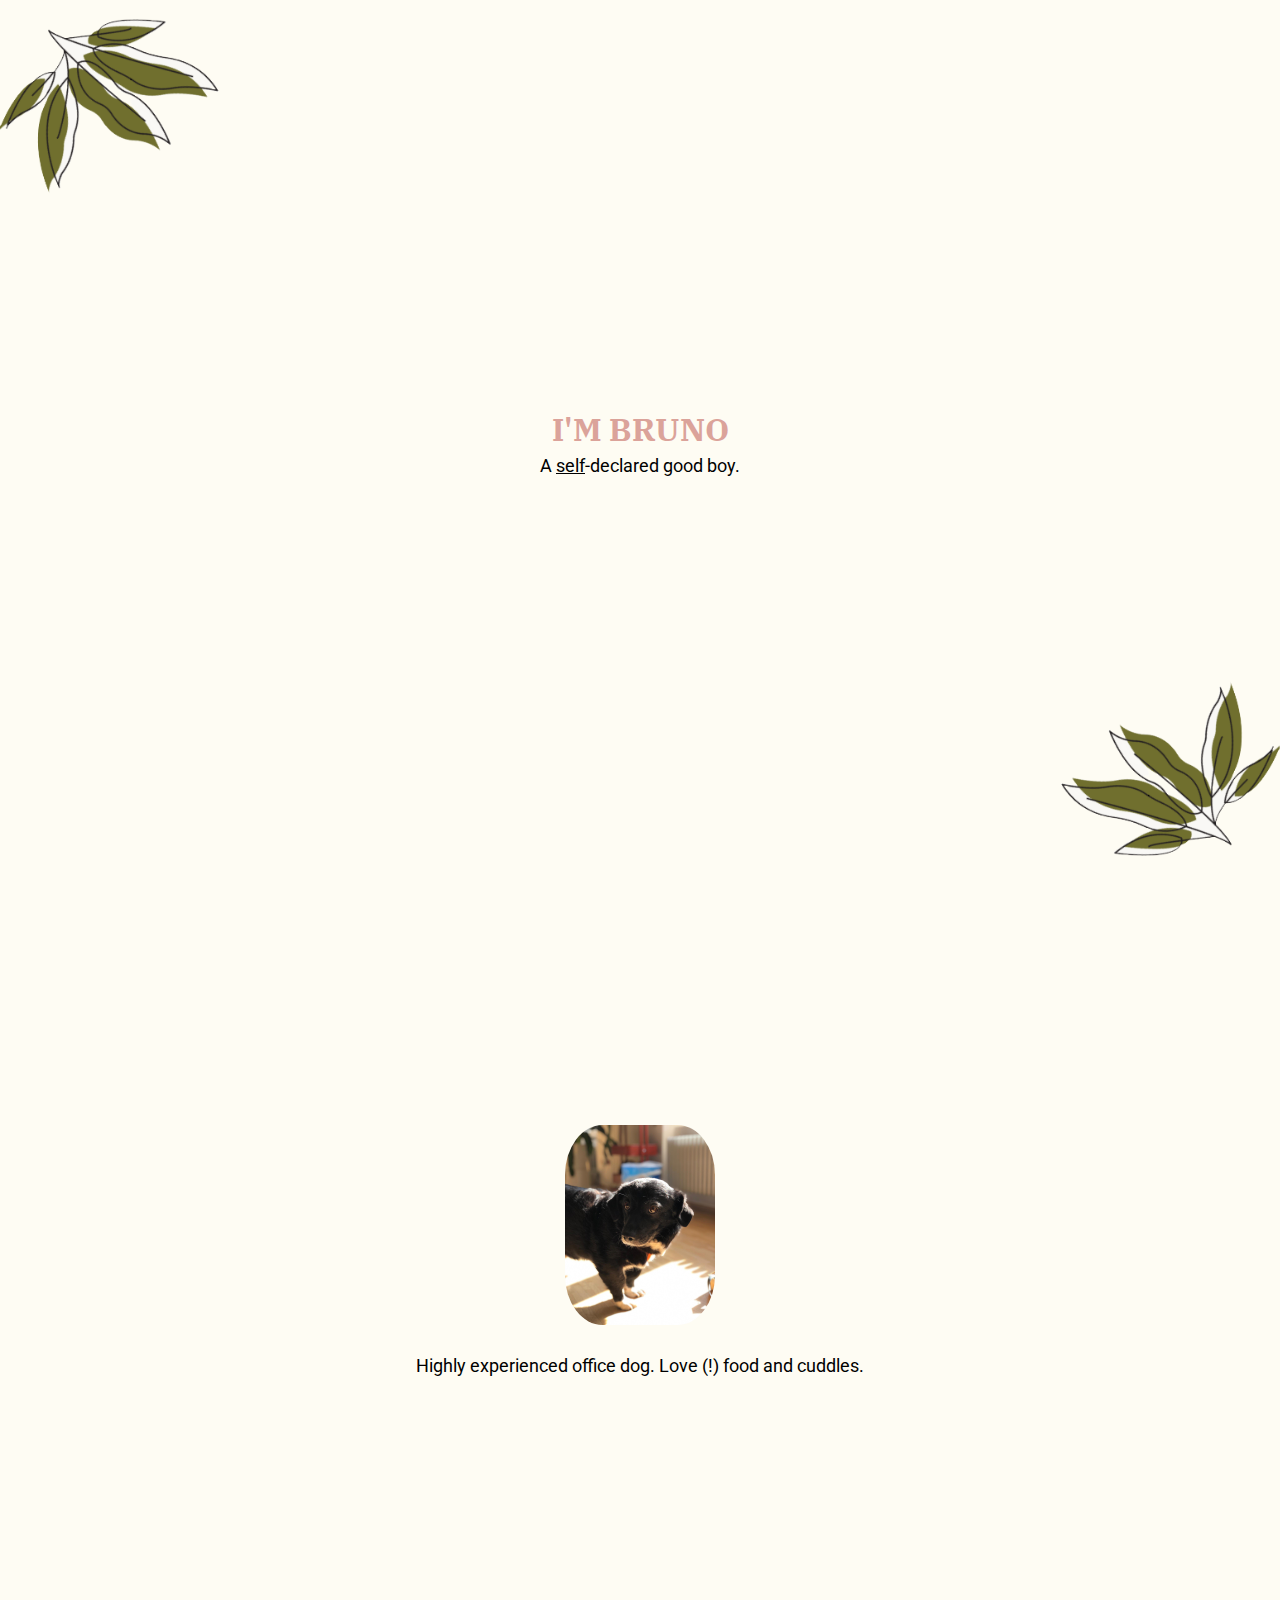
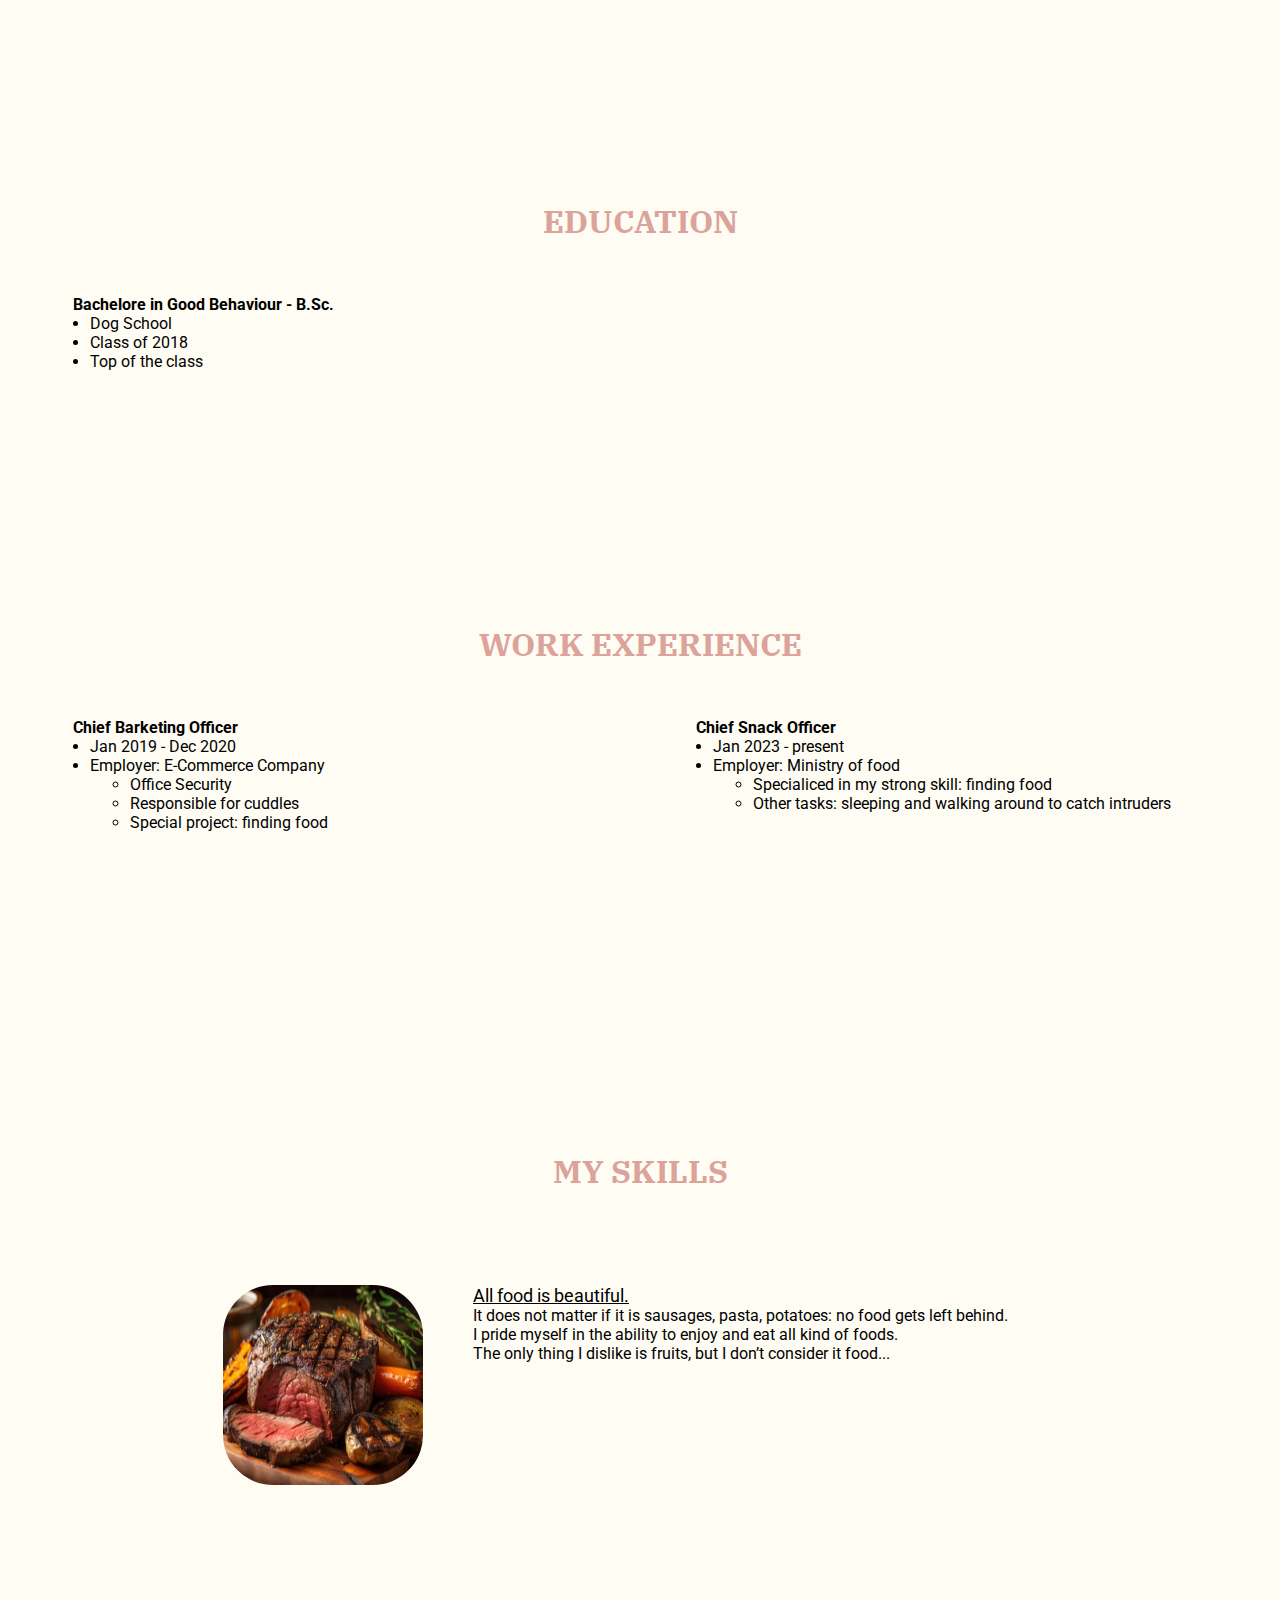
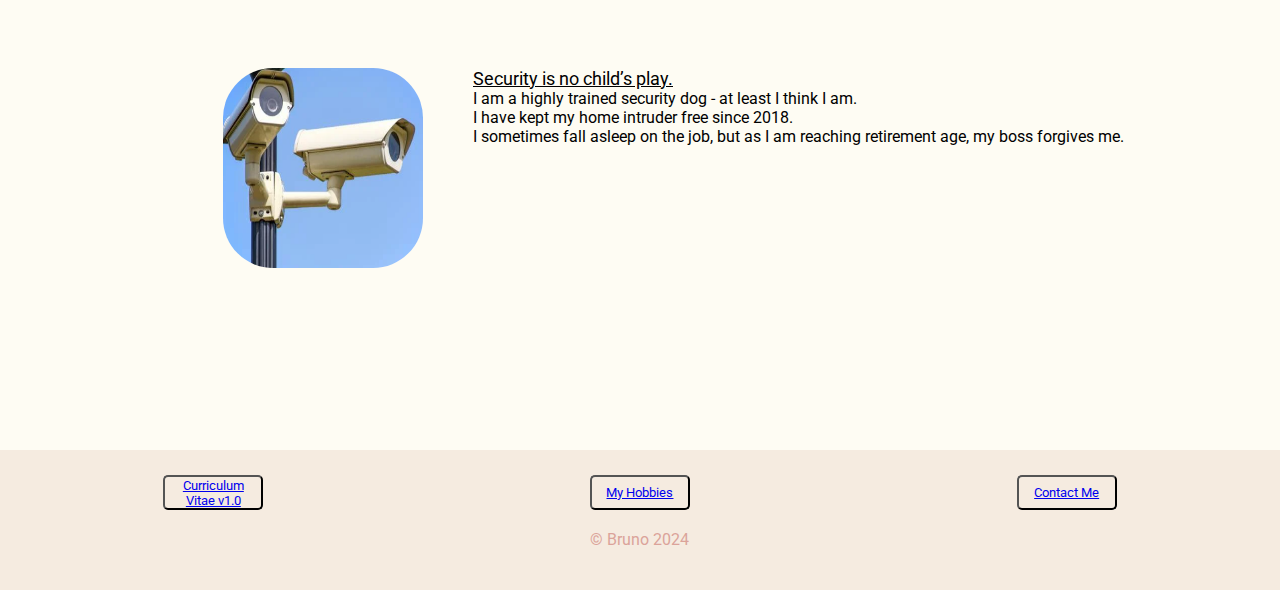
<file: index.html>
<!DOCTYPE html>
<html lang="en">
<head>
    <meta charset="UTF-8">
    <meta name="viewport" content="width=device-width, initial-scale=1.0">
    <title>I am Bruno</title>

    <!-- Stylesheet CSS -->
    <link rel="stylesheet" href="./style.css">
    <!-- IBM Plex Serif + Roboo -->
    <link rel="preconnect" href="https://fonts.googleapis.com">
    <link rel="preconnect" href="https://fonts.gstatic.com" crossorigin>
    <link href="https://fonts.googleapis.com/css2?family=IBM+Plex+Serif&family=Roboto&display=swap" rel="stylesheet">    
</head>

<body>
    <!-- Hero Section: Start page -->
    <section id="start-page">
        <div class="top-container">
            <div class="farn-top">
                <img class="farn" src="./images/Farn.png" alt="picture of a farn">
            </div>
            <h1 class="h-serif">I'm Bruno</h1>
            <p class="text">A <span class="underline">self</span>-declared good boy.</p>
            <div class="farn-bottom">
                <img class="farn" src="./images/Farn.png" alt="picture of a farn ">
            </div>
        </div>
    </section>

    <!-- Hero Section: About me -->
    <section id="About-me">
        <div class="mid-container">
            <div class="picture-row-1">
                <img class="my-pictures-main" src="./images/Brunos picture_2.JPG" alt="picture of a dog">
            </div>
            <div>
                <p class="text">Highly experienced office dog. Love (!) food and cuddles.</p>
            </div>
        </div>
    </section>

    <!-- Features: Education -->
    <section id="Education">
        <div class="edu-container">
            <div class="table-heading">
                <h2 class="h-serif"> Education</h2>
            </div>
            <div class="table-1">
                <h3 class="h3">Bachelore in Good Behaviour - B.Sc.</h3>
                <ul id="list-padding">
                    <li class="list-text">Dog School</li>
                    <li class="list-text"> Class of 2018</li>
                    <li class="list-text">Top of the class</li>
                </ul>
            </div>
            <div id="table-sub-heading" class="table-heading">
                <h2 class="h-serif">Work Experience</h2>
            </div>
            <div class="table-2-1">
                <h3 class="h3">Chief Barketing Officer</h3>
                <ul id="list-padding">
                    <li class="list-text">Jan 2019 - Dec 2020</li>
                    <li class="list-text">Employer: E-Commerce Company</li>
                    <ul id="list-padding" class="list-text">
                        <li class="list-text">Office Security</li>
                        <li class="list-text">Responsible for cuddles</li>
                        <li class="list-text">Special project: finding food</li>
                    </ul>
                </ul>
            </div>
            <div class="table-2-2">
                <h3 class="h3">Chief Snack Officer</h3> 
                <ul id="list-padding">
                    <li class="list-text">Jan 2023 - present</li>
                    <li class="list-text">Employer: Ministry of food</li>
                    <ul id="list-padding" class="list-text">
                        <li class="list-text">Specialiced in my strong skill: finding food</li>
                        <li class="list-text">Other tasks: sleeping and walking around to catch intruders</li>
                        </ul>
                    </ul>
                </ul>
            </div>
        </div>
    </section>

    <!-- Features: Skills -->
    <section id="skills"">
        <div class="skill-container">
            <div class="table-heading">
                <h2 class="h-serif">My Skills</h2>
            </div>
            <div class="picture-row-2">
                <img class="my-pictures" src="./images/steak.png" alt="picture of a steak">
            </div>
            <div class="text-positioning">
                <p class="list-text"><span class="underline">All food is beautiful.</span><br>
                    It does not matter if it is sausages, pasta, potatoes: no food gets left behind. <br>
                    I pride myself in the ability to enjoy and eat all kind of foods. <br>
                    The only thing I dislike is fruits, but I don’t consider it food...</p>
            </div>
            <div class="picture-row-2">
                <img class="my-pictures" src="./images/security.png" alt="picture of security cameras">
            </div>
            <div class="text-positioning">
                <p class="list-text"><span class="underline">Security is no child’s play.</span><br>
                    I am a highly trained security dog - at least I think I am.  <br>
                    I have kept my home intruder free since 2018. <br>
                    I sometimes fall asleep on the job, but as I am reaching retirement age, my boss forgives me.</p>
            </div>
        </div>

    </section>

    <!-- Footer + Link to CV -->
    <section id="Footer">
        <div class="footer-container">
            <div class="footerFlex">
                <button class="button"><a class="footerLink" href="https://niclas-bb.github.io/Brunos-Resume/">Curriculum Vitae v1.0</a></button>
            </div>
            <div class="footerFlex">
                <button class="button"><a class="footerLink" href="./public/hobbies.html">My Hobbies</a></button>
            </div>
            <div class="footerFlex">
                <button class="button"><a class="footerLink" href="./public/contact.html">Contact Me</a></button>
            </div>
            <p>© Bruno 2024</p>
            
        </div>  
    </section>

</body>
</html>
</file>
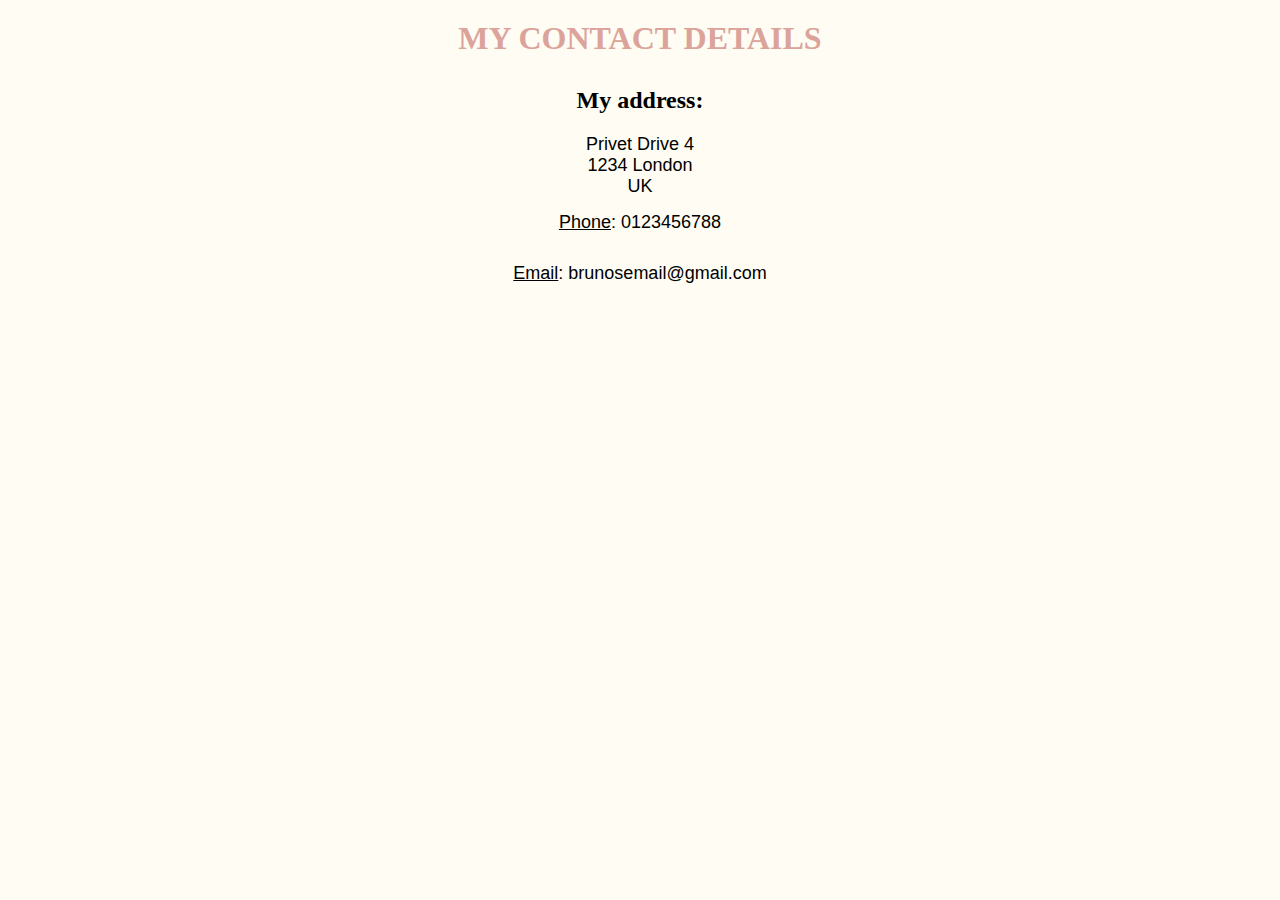
<file: public/contact.html>
<!DOCTYPE html>
<html lang="en">
<head>
    <meta charset="UTF-8">
    <meta name="viewport" content="width=device-width, initial-scale=1.0">
    <title>Contact me</title>
    <link rel="stylesheet" href="../style.css" />
</head>
<body class="sub-body">
    <div class="sub-page">
        <h1 class="h-serif">My Contact Details</h1>
        <div class="sub-center-piece">
            <h2 class="flex-item1">My address:</h2>
            <p class="text flex-item2">Privet Drive 4 
                <br />
                1234 London
                <br />
                UK
            </p>
            <p class="text flex-item3"><span class="underline">Phone</span>: 0123456788</p>
            <p class="text flex-item4"><span class="underline">Email</span>: brunosemail@gmail.com</p>
        </div>
    </div>
    
</body>
</html>
</file>
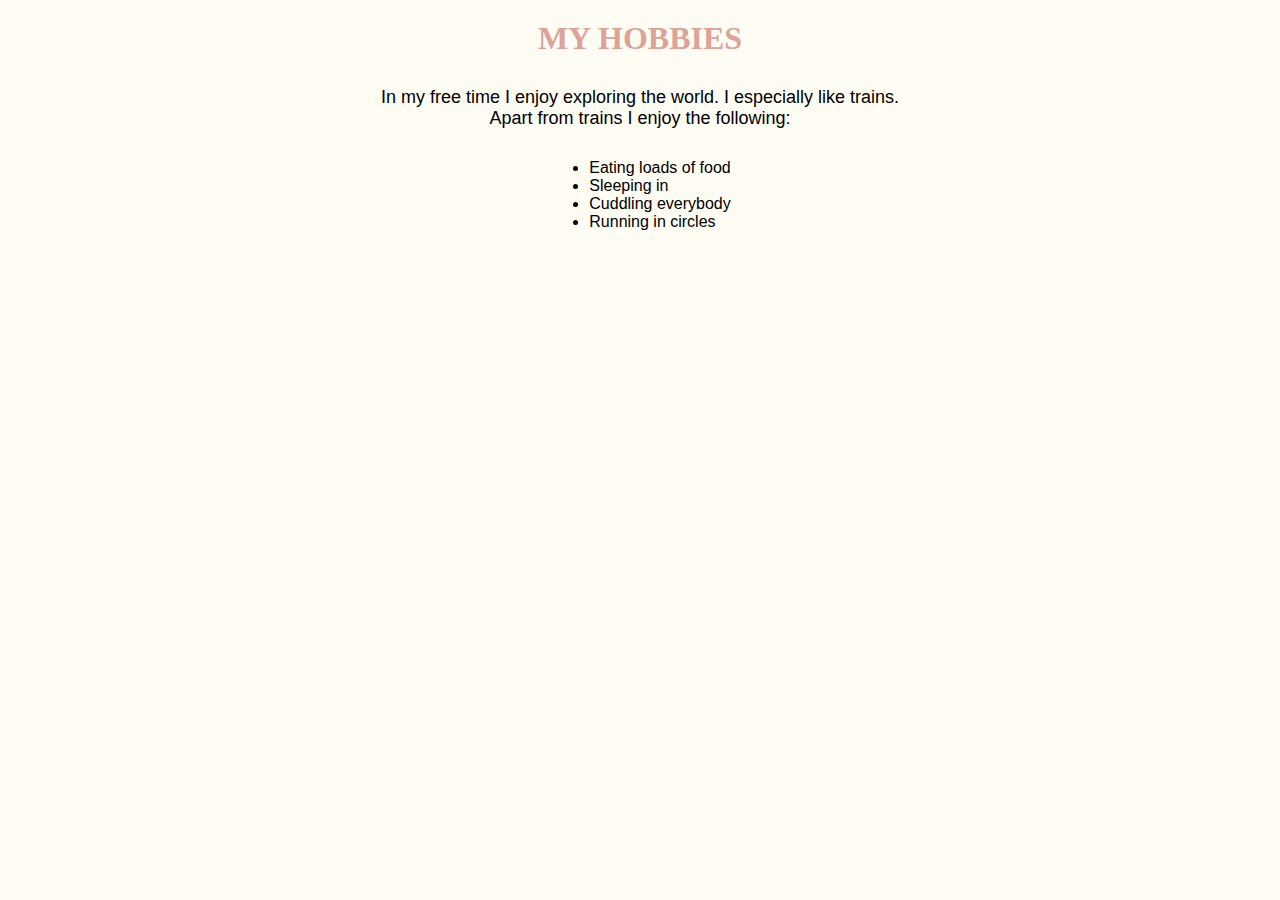
<file: public/hobbies.html>
<!DOCTYPE html>
<html lang="en">
<head>
    <meta charset="UTF-8">
    <meta name="viewport" content="width=device-width, initial-scale=1.0">
    <title>My hobbies</title>
    <link rel="stylesheet" href="../style.css" />
</head>
<body class="sub-body">
    <div class="sub-page">
        <h1 class="h-serif">My hobbies</h1>
        <div class="sub-center-piece">
            <p class="text flex-item1">In my free time I enjoy exploring the world. I especially like trains. 
                <br />
                Apart from trains I enjoy the following:
            </p>
            <div class="subPageList">
                <ul class="flex-item3">
                    <li class="list-text">Eating loads of food</li>
                    <li class="list-text">Sleeping in</li>
                    <li class="list-text">Cuddling everybody</li>
                    <li class="list-text">Running in circles</li>
                </ul>
            </div>
        </div>
    </div>  
</body>
</html>
</file>
<file: style.css>
/* General design */
*{
    background-color: #FEFCF3;
    margin: 0;
}

/* Container designes */

.top-container{
    height: 100vh;
    display: grid;
    grid-template-columns: auto;
    grid-template-rows: 1fr 1fr 1fr 1fr;
}

.mid-container{
    height: 100vh;
    display: grid;
    grid-template-columns: auto;
    grid-template-rows: 1fr 1fr;
}


.edu-container{
    height: 100vh;
    display: grid;
    grid-template-columns: 1fr 1fr;
    grid-template-rows: 50px auto 50px auto;
    gap: 15px;
    padding-bottom: 50px;
}

.skill-container{
    height: 100vh;
    display: grid;
    grid-template-columns: minmax(35%, auto) 1fr;
    grid-template-rows: minmax(15%, auto) 1fr 1fr;
}


/* text designs */
.h-serif{
    font-family: "IBM Plex Serif", serif;
    font-weight: bold;
    color: #DBA39A;
    text-transform: uppercase;
    align-self: end;
    font-size: xx-large;
    margin: 0;
    text-align: center;
  }
  
.text{
    font-size: large;
    margin-top: 5px;
    text-align: center;
    font-family: "Roboto", sans-serif;
}

.underline{
    text-decoration-line: underline;
    text-underline-offset: auto;
    font-size: large;
}

.h3{
    font-family: "Roboto", sans-serif;
    font-size: medium;
    margin-top: 5px;
    padding-left: 23px;
}

.list-text{
    font-family: "Roboto", sans-serif;
    font-size: medium;
}

/* picture designs */
.farn{
    height: 200px;
}

.farn-bottom{
    display: flex;
    justify-content: end;
}

.farn-bottom > img{
    transform: rotate(-180deg);
}

.my-pictures-main{
    height: 200px;
    border-radius: 25%;
}

.my-pictures{
    border-radius: 25%;
    height: 200px;
    width: 200px;
}


/* Grid item designs */

.picture-row-1{
    display: flex;
    justify-content: center;
    align-items: end;
    padding-bottom: 25px;
}

.picture-row-2{
    display: flex;
    justify-content: end;
    align-items: start;
    padding-right: 25px;
}


.table-heading{
    align-self: start;
    grid-column: span 2;
}

.table-1{
    grid-column: span 2;
    padding-top: 25px;
    margin-left: 50px;
    margin-right: 50px;
}

.table-1 ul li {
    font-family: "Roboto", sans-serif;
}

.table-2-1{
    padding-top: 25px;
    margin-left: 50px;
    margin-right: 25px;
}

.table-2-1 ul li {
    font-family: "Roboto", sans-serif;

}

.table-2-2{
    padding-top: 25px;
    padding-bottom: 50px;
    margin-left: 25px;
    margin-right: 50px;
}

.table-2-2 ul li {
    font-family: "Roboto", sans-serif;

}

.text-positioning{
    display: flex;
    justify-content: start;
    align-items: start;
    padding-right: 100px;
    padding-left: 25px;
}


/* Footer design */
.footer-container{
    background-color: #F5EBE0;
    text-align: center;
    font-family: "Roboto", sans-serif;
    padding-top: 25px;
    display: grid;
    grid-template-columns: 1fr 1fr 1fr;
    grid-template-rows: 1fr 1fr;
    row-gap: 20px;
    padding-top: 25px;
    padding-bottom: 25px;
}

.footerFlex{
    display: flex;
    justify-content: center;
    background-color: #F5EBE0;
}

.footerLink{
    background-color: #F5EBE0;
}

.footer-container{
    background-color: #F5EBE0;
}

.footer-container > button{
    color: #DBA39A;
}

.footer-container > p{
    background-color: #F5EBE0;
    color: #DBA39A;
    grid-column: span 3;
}

.button{
    background-color: #F5EBE0;
    font-family: "Roboto", sans-serif;
    height: 35px;
    width: 100px;
    border-radius: 5px;
}

/* Sub-pages */
.sub-body{
    background-color: #FEFCF3;

}

.sub-page{
    margin: 20px;
    text-align: center;
}

.sub-center-piece{
    margin: 15px;
    height: 300px;
    display: flex;
    flex-direction: column;
    align-items: center;
}

.subPageList{
    text-align: start;
}

.flex-item1{
    margin: 15px;
}

.flex-item3{
    margin: 15px;
}

.flex-item4{
    margin: 15px;
}


/* Responsive Media Query */
@media (max-width: 600px) {
    /* Containers */
    .top-container{
        display: grid;
        grid-template-columns: auto;
        grid-template-rows: 1fr 1fr 1fr 1fr;
    }

    .mid-container{
        display: grid;
        grid-template-columns: auto;
        grid-template-rows: 1fr 1fr;
    }
    
    
    /* Texts */
    .h-serif{
        font-size: 1.5rem;
    }

    .h3{
        font-size: x-small;
        padding-left: 5px;
    }

    #list-padding{
        padding-inline-start: 20px;
    }
    
    .list-text{
        font-size: xx-small;
    }

    .text{
        font-size: small;
    }

    .underline{
        font-size: small;
    }

    /* Pictures */
    .farn{
        height: 125px;
    }

    .my-pictures-main{
        height: 100px;
        border-radius: 25%;
    }

    .my-pictures{
        height: 100px;
        width: 100px;
        border-radius: 25%;
    }

    /* Grid Items */
    .table-1{
        grid-column: span 2;
        padding-top: 5px;
        margin: 0;
    }

    .table-2-1{
        grid-column: span 2;
        padding: 0;
        margin: 0;
    }

    .table-2-2{
        padding: 0;
        margin: 0;
    }

    #table-sub-heading{
        padding: 0;
    }

    .text-positioning{
        display: flex;
        justify-content: start;
        align-items: start;
        padding-right: 25px;
        padding-left: 5px;
    }

    .footer-container > a{
        color: #DBA39A;
        font-size: x-small;
    }

    .footer-container > p{
        color: #DBA39A;
        grid-column: span 3;
        font-size: small;
    }


}
</file>
